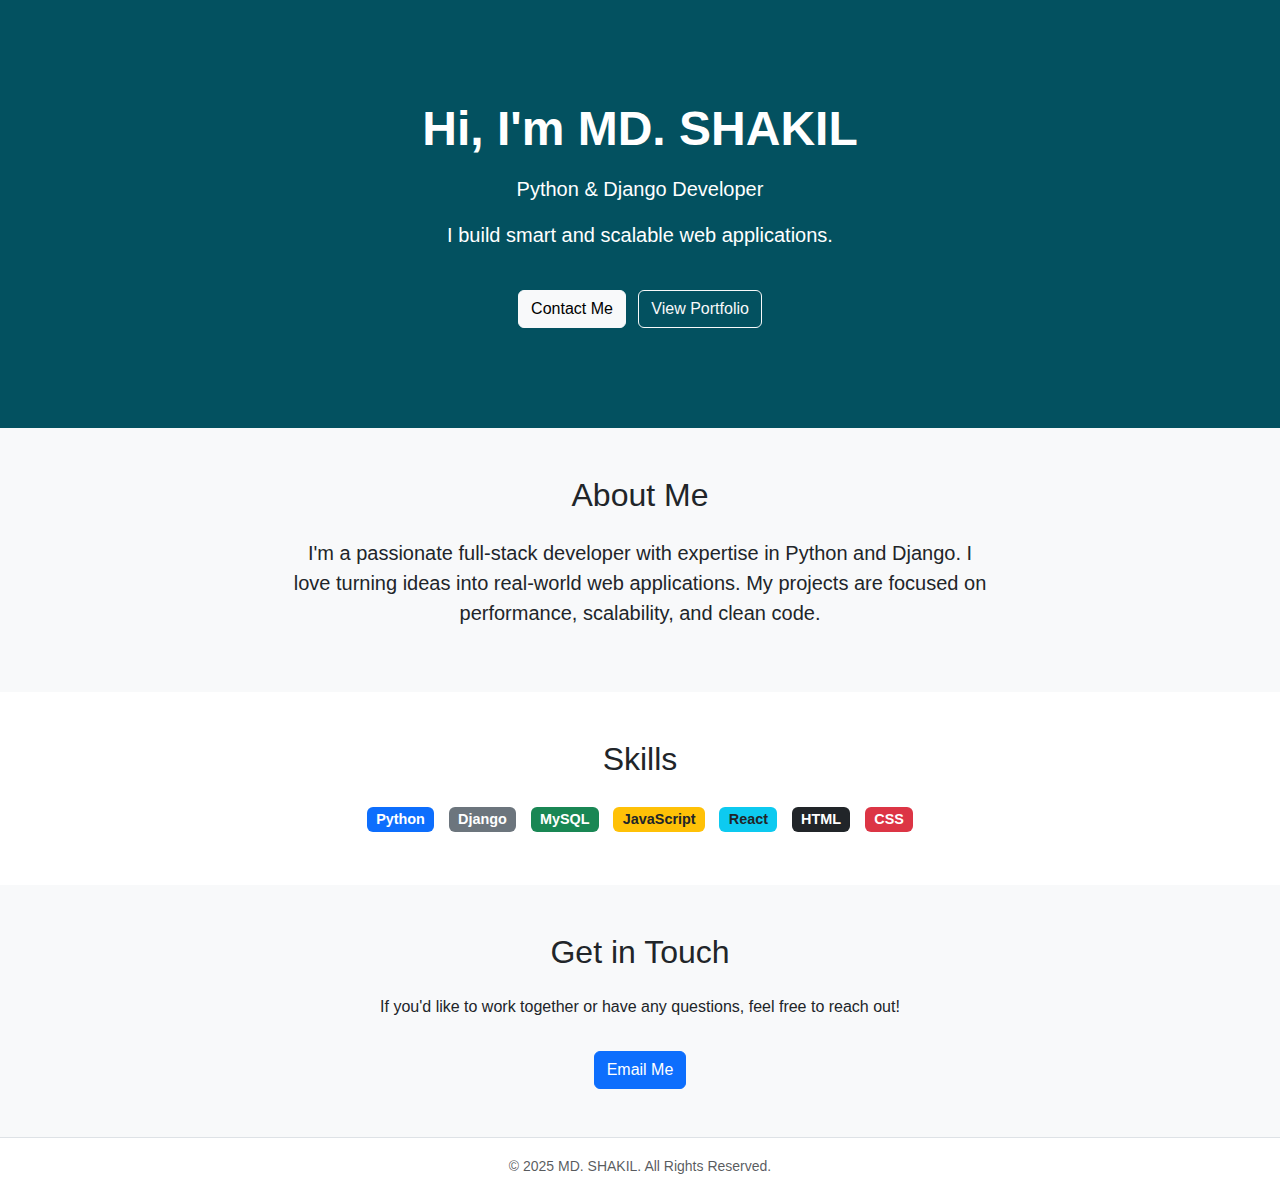
<file: myinfo/index.html>
<!DOCTYPE html>
<html lang="en">
<head>
  <meta charset="UTF-8" />
  <meta name="viewport" content="width=device-width, initial-scale=1.0"/>
  <title>MD. SHAKIL | Welcome</title>
  <link href="https://cdn.jsdelivr.net/npm/bootstrap@5.3.3/dist/css/bootstrap.min.css" rel="stylesheet" />
  <link rel="stylesheet" href="static/css/style.css">
</head>
<body>

  <!-- Hero Section -->
  <section class="hero">
    <div class="container">
      <h1>Hi, I'm MD. SHAKIL</h1>
      <p class="mt-3">Python & Django Developer</p>
      <p class="mt-2">I build smart and scalable web applications.</p>
      <a href="#contact" class="btn btn-light mt-4 me-2">Contact Me</a>
      <a href="#portfolio" class="btn btn-outline-light mt-4">View Portfolio</a>
    </div>
  </section>

  <!-- About Me Section -->
  <section class="py-5 bg-light">
    <div class="container text-center">
      <h2 class="mb-4">About Me</h2>
      <p class="lead mx-auto" style="max-width: 700px;">
        I'm a passionate full-stack developer with expertise in Python and Django. I love turning ideas into real-world web applications. My projects are focused on performance, scalability, and clean code.
      </p>
    </div>
  </section>

  <!-- Skills Section -->
  <section class="py-5">
    <div class="container text-center">
      <h2 class="mb-4">Skills</h2>
      <div>
        <span class="badge bg-primary skill-badge">Python</span>
        <span class="badge bg-secondary skill-badge">Django</span>
        <span class="badge bg-success skill-badge">MySQL</span>
        <span class="badge bg-warning text-dark skill-badge">JavaScript</span>
        <span class="badge bg-info text-dark skill-badge">React</span>
        <span class="badge bg-dark skill-badge">HTML</span>
        <span class="badge bg-danger skill-badge">CSS</span>
      </div>
    </div>
  </section>

  <!-- Contact Section -->
  <section class="py-5 bg-light" id="contact">
    <div class="container text-center">
      <h2 class="mb-4">Get in Touch</h2>
      <p>If you'd like to work together or have any questions, feel free to reach out!</p>
      <a href="mailto:youremail@example.com" class="btn btn-primary mt-3">Email Me</a>
    </div>
  </section>

  <!-- Footer -->
  <footer class="bg-white border-top text-center py-3">
    <small class="text-muted">© 2025 MD. SHAKIL. All Rights Reserved.</small>
  </footer>

  <script src="https://cdn.jsdelivr.net/npm/bootstrap@5.3.3/dist/js/bootstrap.bundle.min.js"></script>
</body>
</html>
</file>
<file: myinfo/static/css/style.css>
body {
      font-family: 'Segoe UI', sans-serif;
    }
    .hero {
      background: linear-gradient(135deg, #035160, #035160);
      color: white;
      padding: 100px 0;
      text-align: center;
    }
    .hero h1 {
      font-size: 3rem;
      font-weight: bold;
    }
    .hero p {
      font-size: 1.25rem;
    }
    .skill-badge {
      margin: 5px;
      font-size: 0.9rem;
    }
</file>
